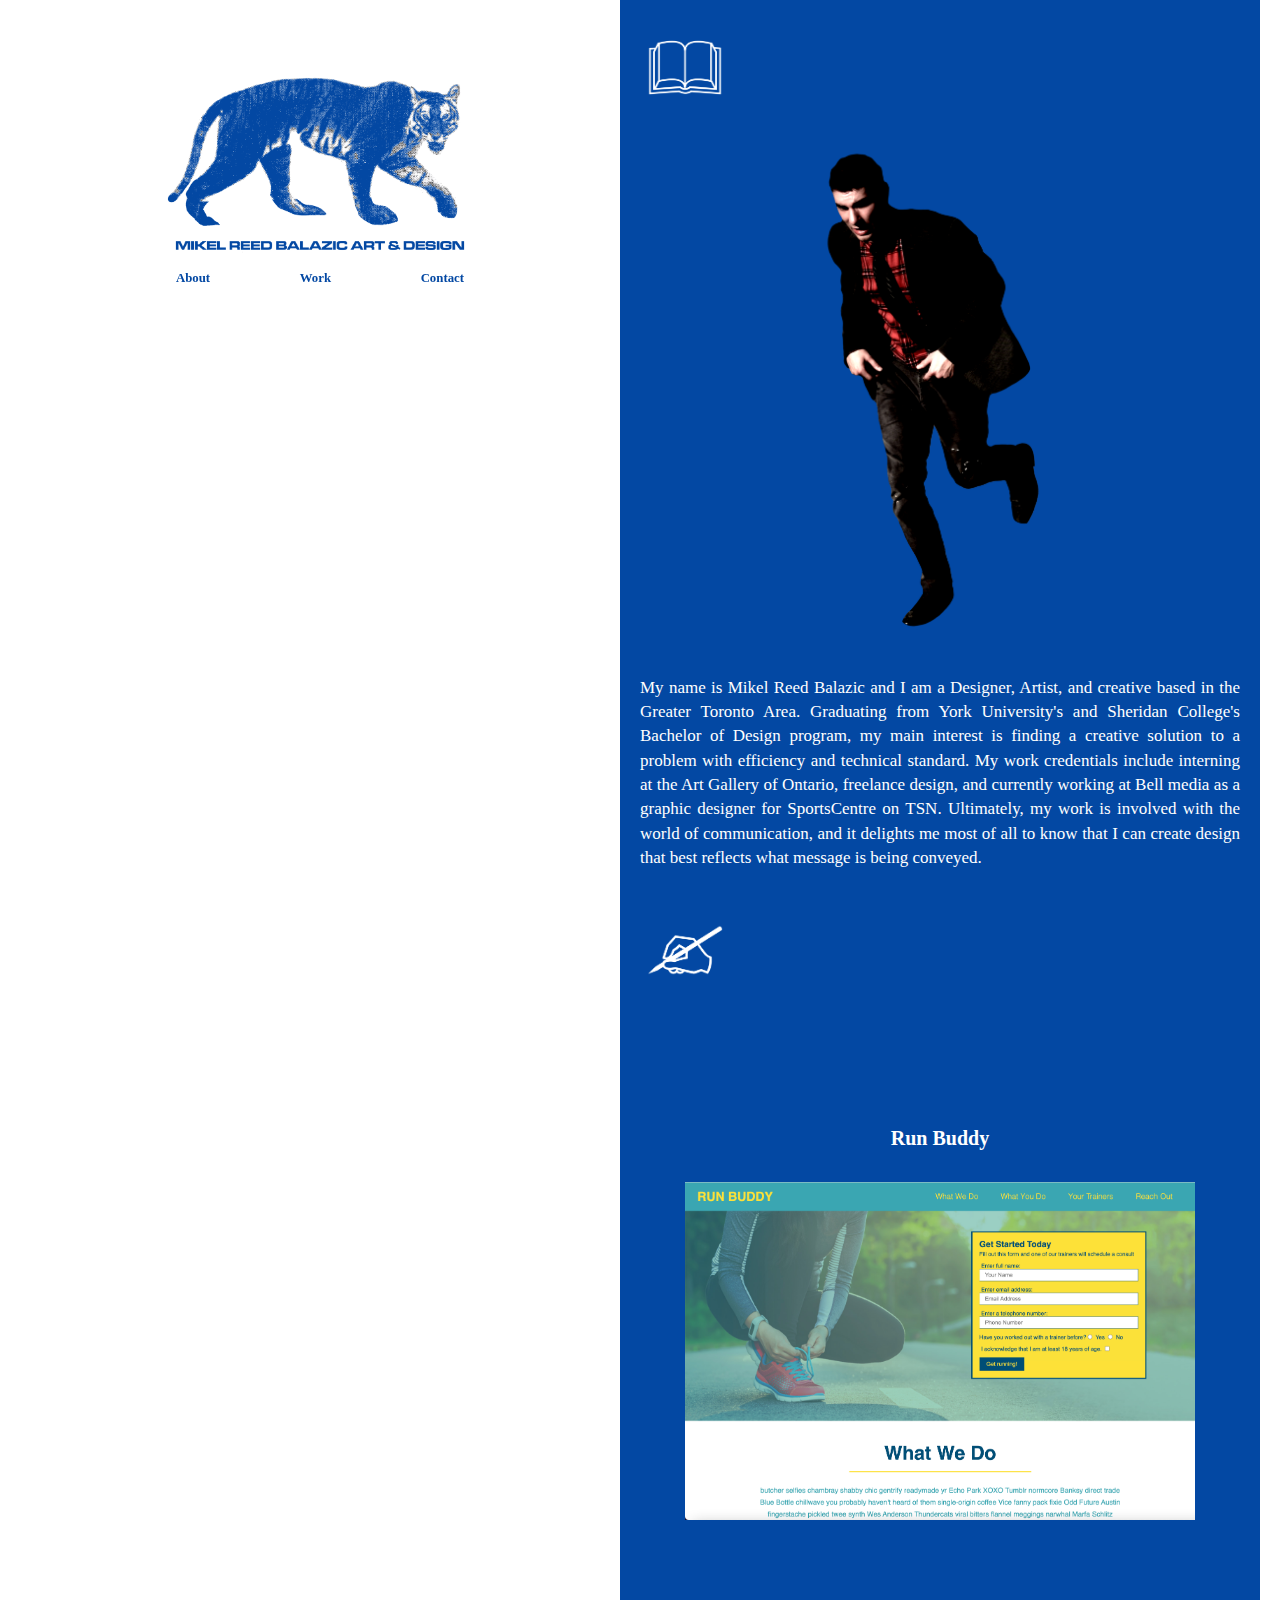
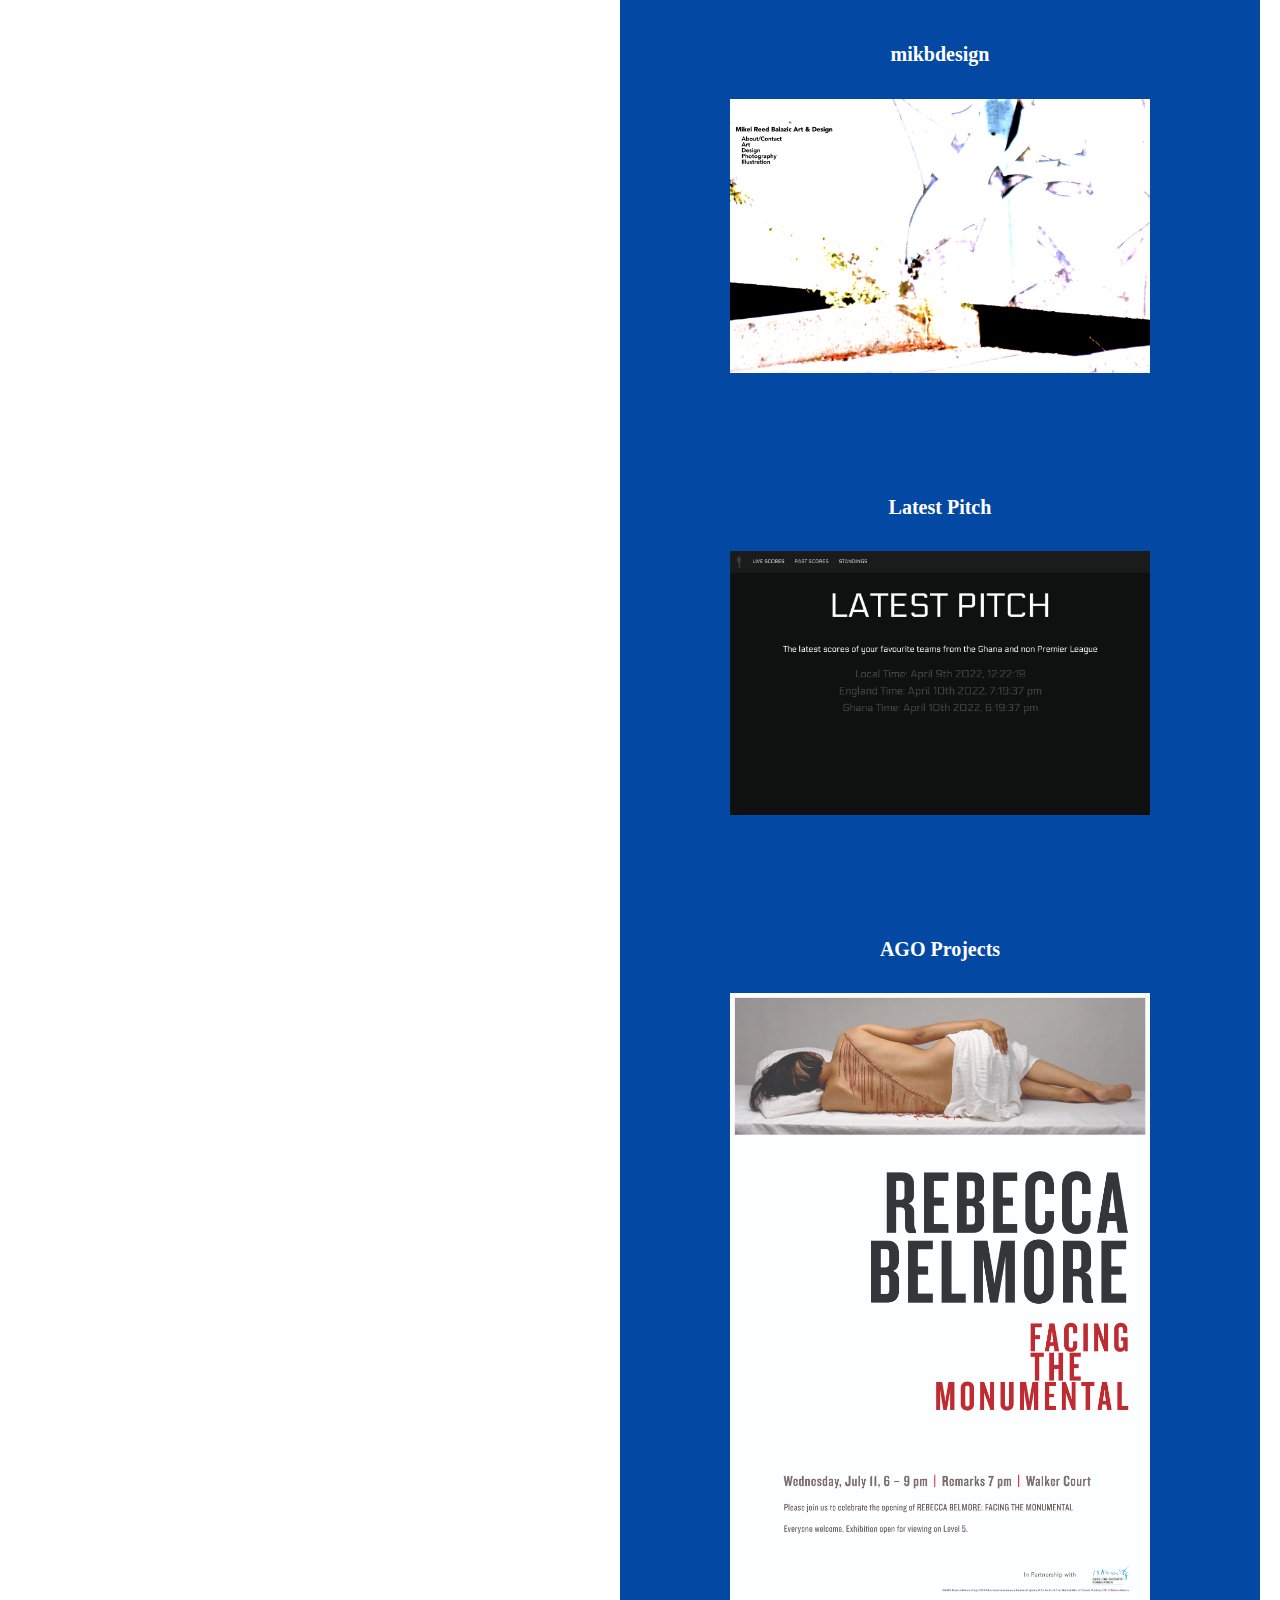
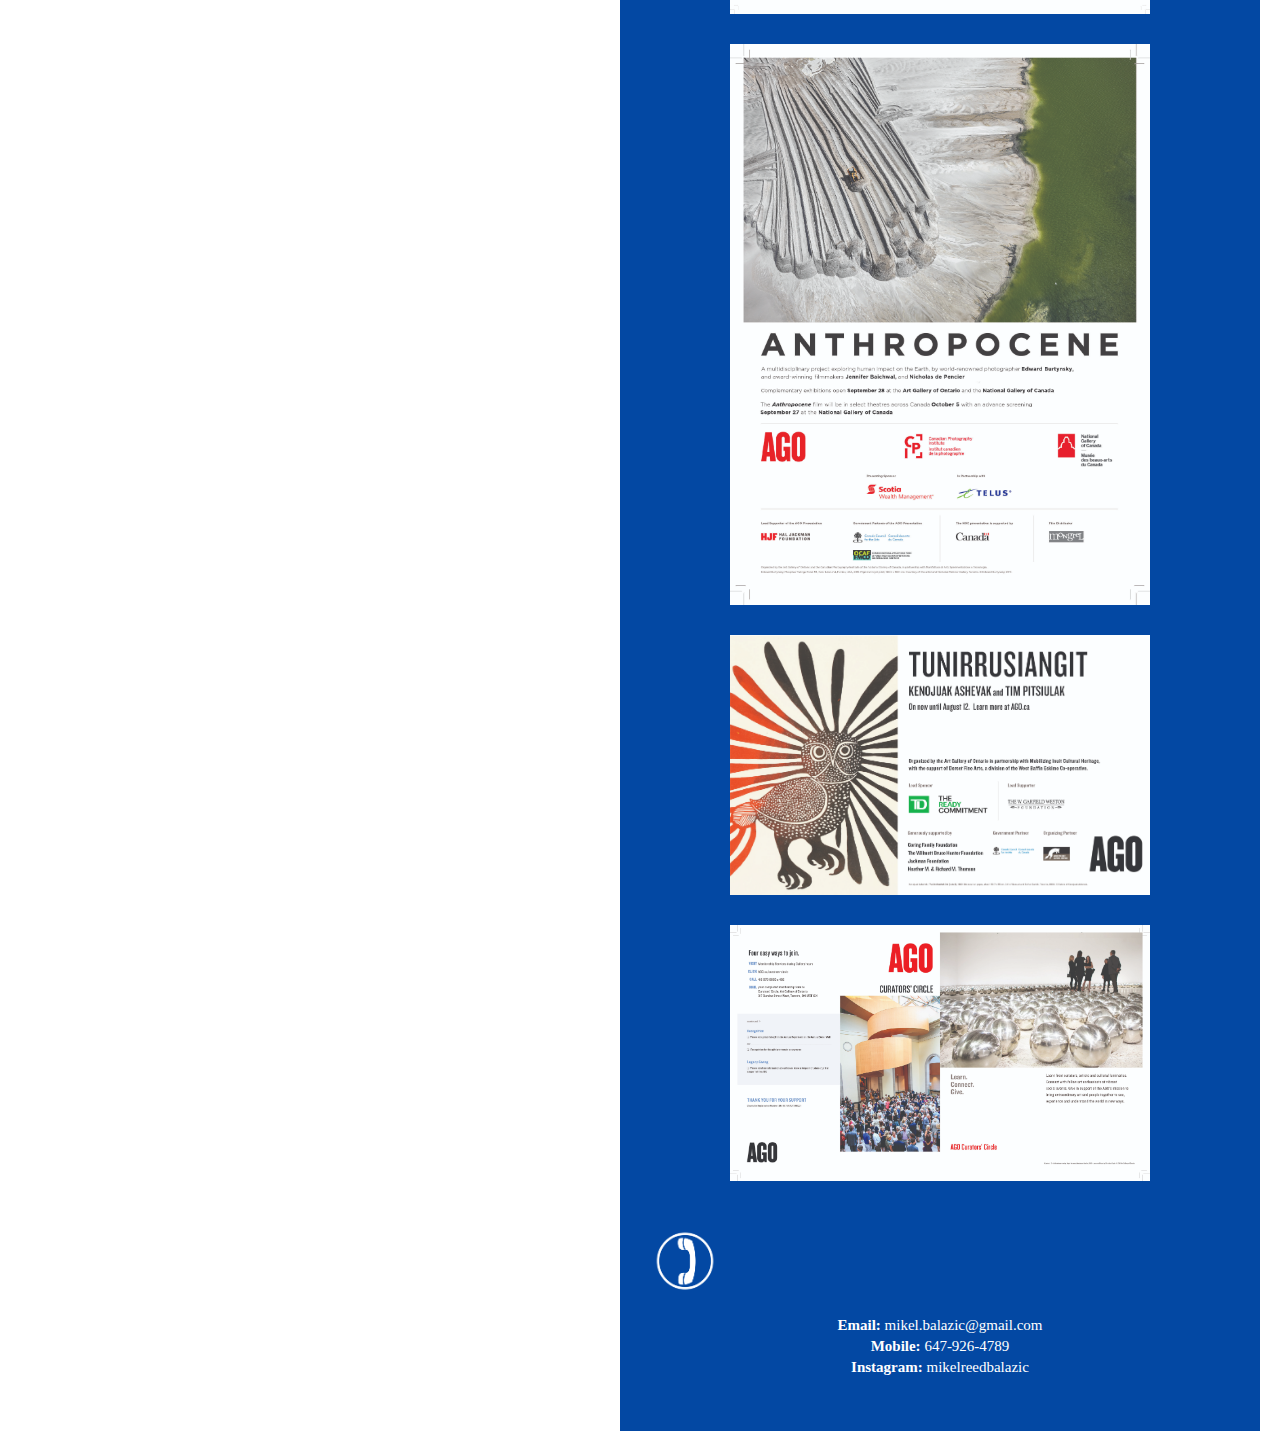
<file: index.html>
<!DOCTYPE html>
<html lang="en">
  <head>
    <meta charset="utf-8"/>
    <meta http-equiv="X-UA-Compatible" content="IE=edge"/>
    <meta name="viewport" content="width=device-width, initial-scale=1.0"/>
    <link href="./Assets/css/styles.css" rel="stylesheet"/>
    <title>Mikel Reed Balazic Art &amp; Design</title>
  </head>

  <body>
    <header>
      <nav class="navbar navbar-default-custom">
        <div class="home-nav">
          <div class="navbar-header">
            <ul>
              <li class="underline">
                <a href="#About">About</a>
              </li>
              <li>
                <a href="#Work">Work</a>
              </li>
              <li>
                <a href="#Contact">Contact</a>
              </li>
            </ul>
            <img
              src="Assets/img/tiger-blue-type.png" class="homepageimage" alt="homepageimage"/>
          </div>
        </div>
      </nav>
    </header>

    <aside class="information">
      <section id="About" class="information-content">
        <img src="Assets/img/about-icon.png" class="icon" alt="book-icon-for-about-section"/>
        <img src="Assets/img/profile-img.png" class="profile" alt="profile_photo_me-with-the-hinker"/>
        <p>
          My name is Mikel Reed Balazic and I am a Designer, Artist, and creative based in the Greater Toronto Area. Graduating from York University's and Sheridan College's Bachelor of Design program, my main interest is finding a creative solution to a problem with efficiency and technical standard. My work credentials include interning at the Art Gallery of Ontario, freelance design, and currently working at Bell media as a graphic designer for SportsCentre on TSN. Ultimately, my work is involved with the world of communication, and it delights me most of all to know that I can create design that best reflects what message is being conveyed.
        </p>
      </section>
      <section id="Work" class="information-content">
        <img src="Assets/img/work-icon.png" class="icon" alt="hand_holding_pencil_for_work_section"/>
        <p class="work-titles">Run Buddy</p>
        <a href="https://mikelbalazic.github.io/Balazic_Runbuddy/" target="_blank">
        <img src="Assets/img/run-buddy-img.png" class="buddy-size" alt="Run_Buddy_Website_Landing_Page"/>
        </a>
        <p class="work-titles">mikbdesign</p>
        <a href="http://mikbdesign.com/" target="_blank">
        <img src="Assets/img/mikb-des-img.png" class="work" alt="mikbdesign.com_Landing_Page"/>
        </a>
        <p class="work-titles">Latest Pitch</p>
        <a href="https://utorteam13.github.io/Team13_Project1/" target="_blank">
        <img src="Assets/img/latest-pitch-img.png" class="work" alt="latestpitch_Landing_Page"/>
        </a>
        <p class="work-titles">AGO Projects</p>
        <img src="Assets/img/ago1.jpg" class="work" alt="Art_Gallery_of_Ontario_1"/>
        <img src="Assets/img/ago2.jpg" class="work" alt="Art_Gallery_of_Ontario_2"/>
        <img src="Assets/img/ago3.jpg" class="work" alt="Art_Gallery_of_Ontario_3"/>
        <img src="Assets/img/ago4.jpg" class="work" alt="Art_Gallery_of_Ontario_4"/>
      </section>
      <section id="Contact" class="information-content">
        <img src="Assets/img/contact-icon.png" class="icon" alt="phone-icon-for-contact-section"/>
        <p class="contact-info">
          <b>Email:</b> mikel.balazic@gmail.com
        </p>
        <p class="contact-info">
          <b>Mobile:</b> 647-926-4789
        </p>
        <p class="contact-info">
          <b>Instagram:</b> mikelreedbalazic
        </p>
      </section>
    </aside>

  </body>
</html>
</file>
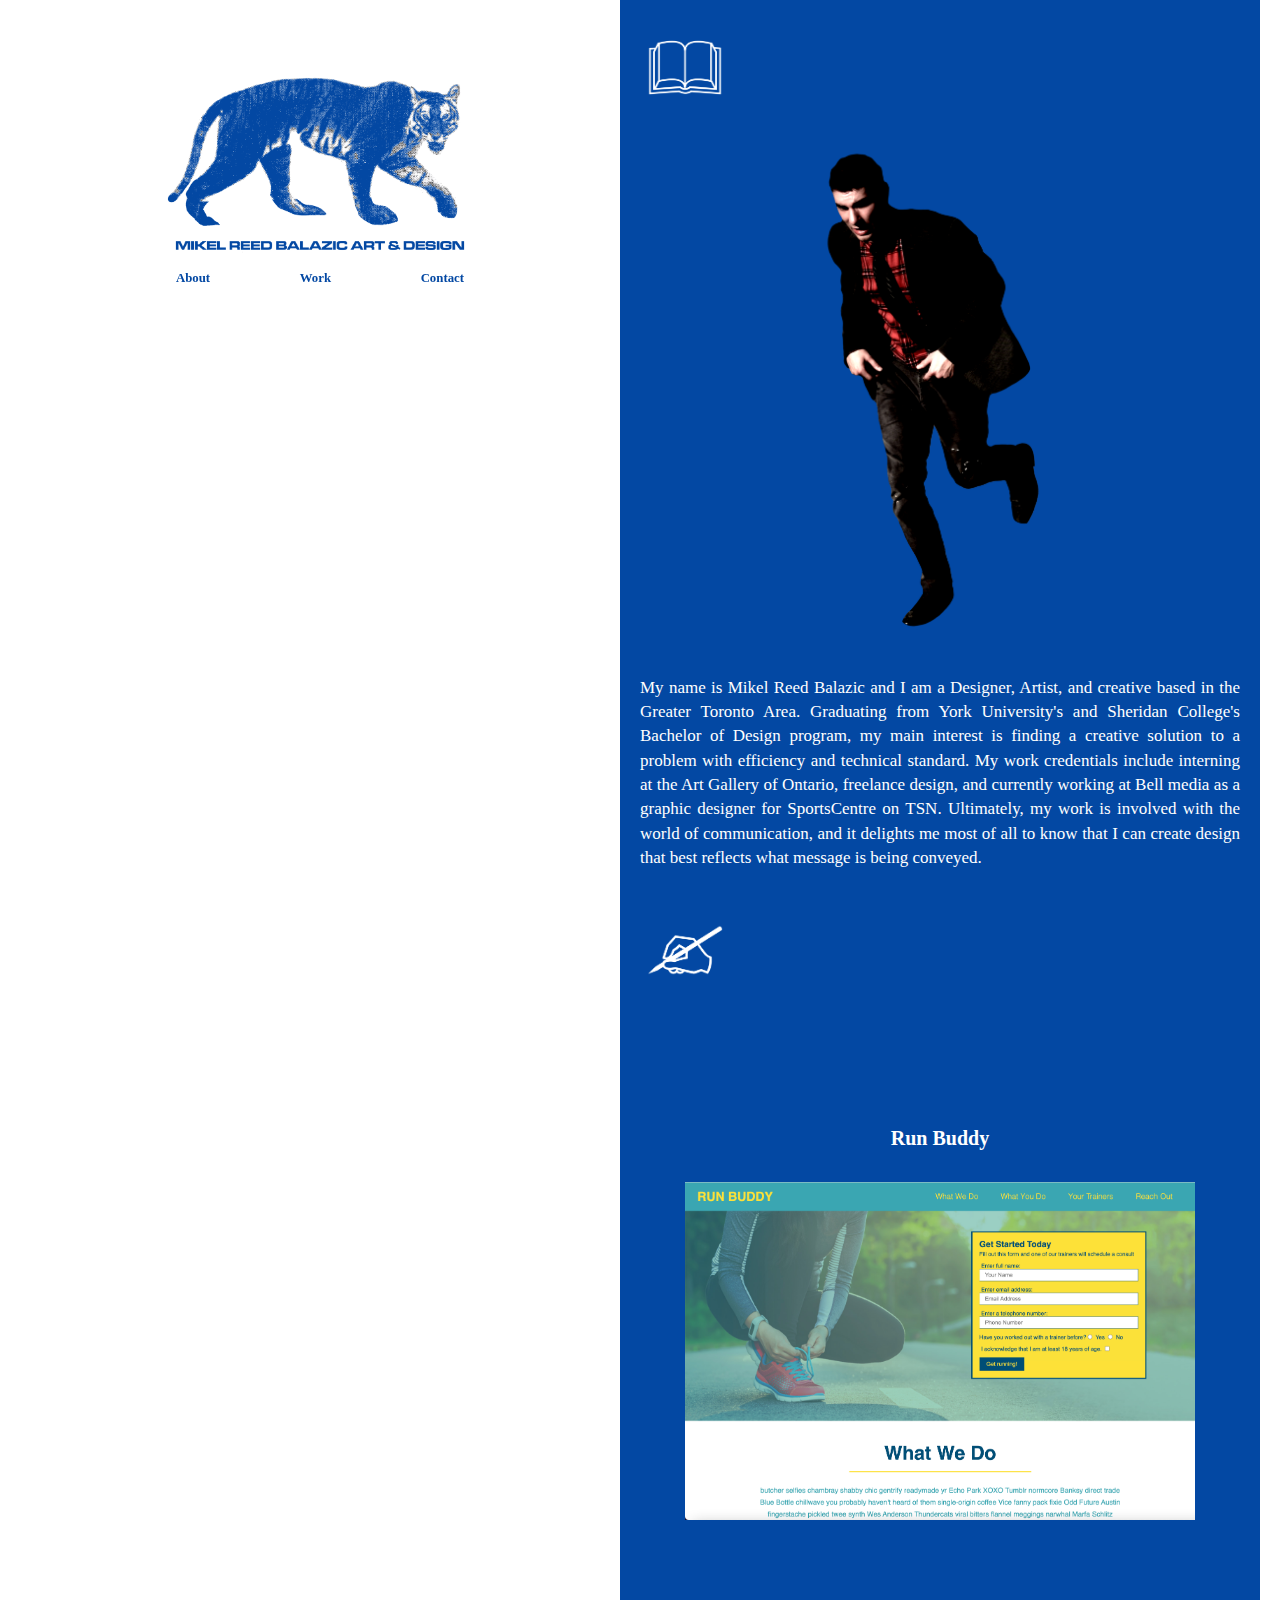
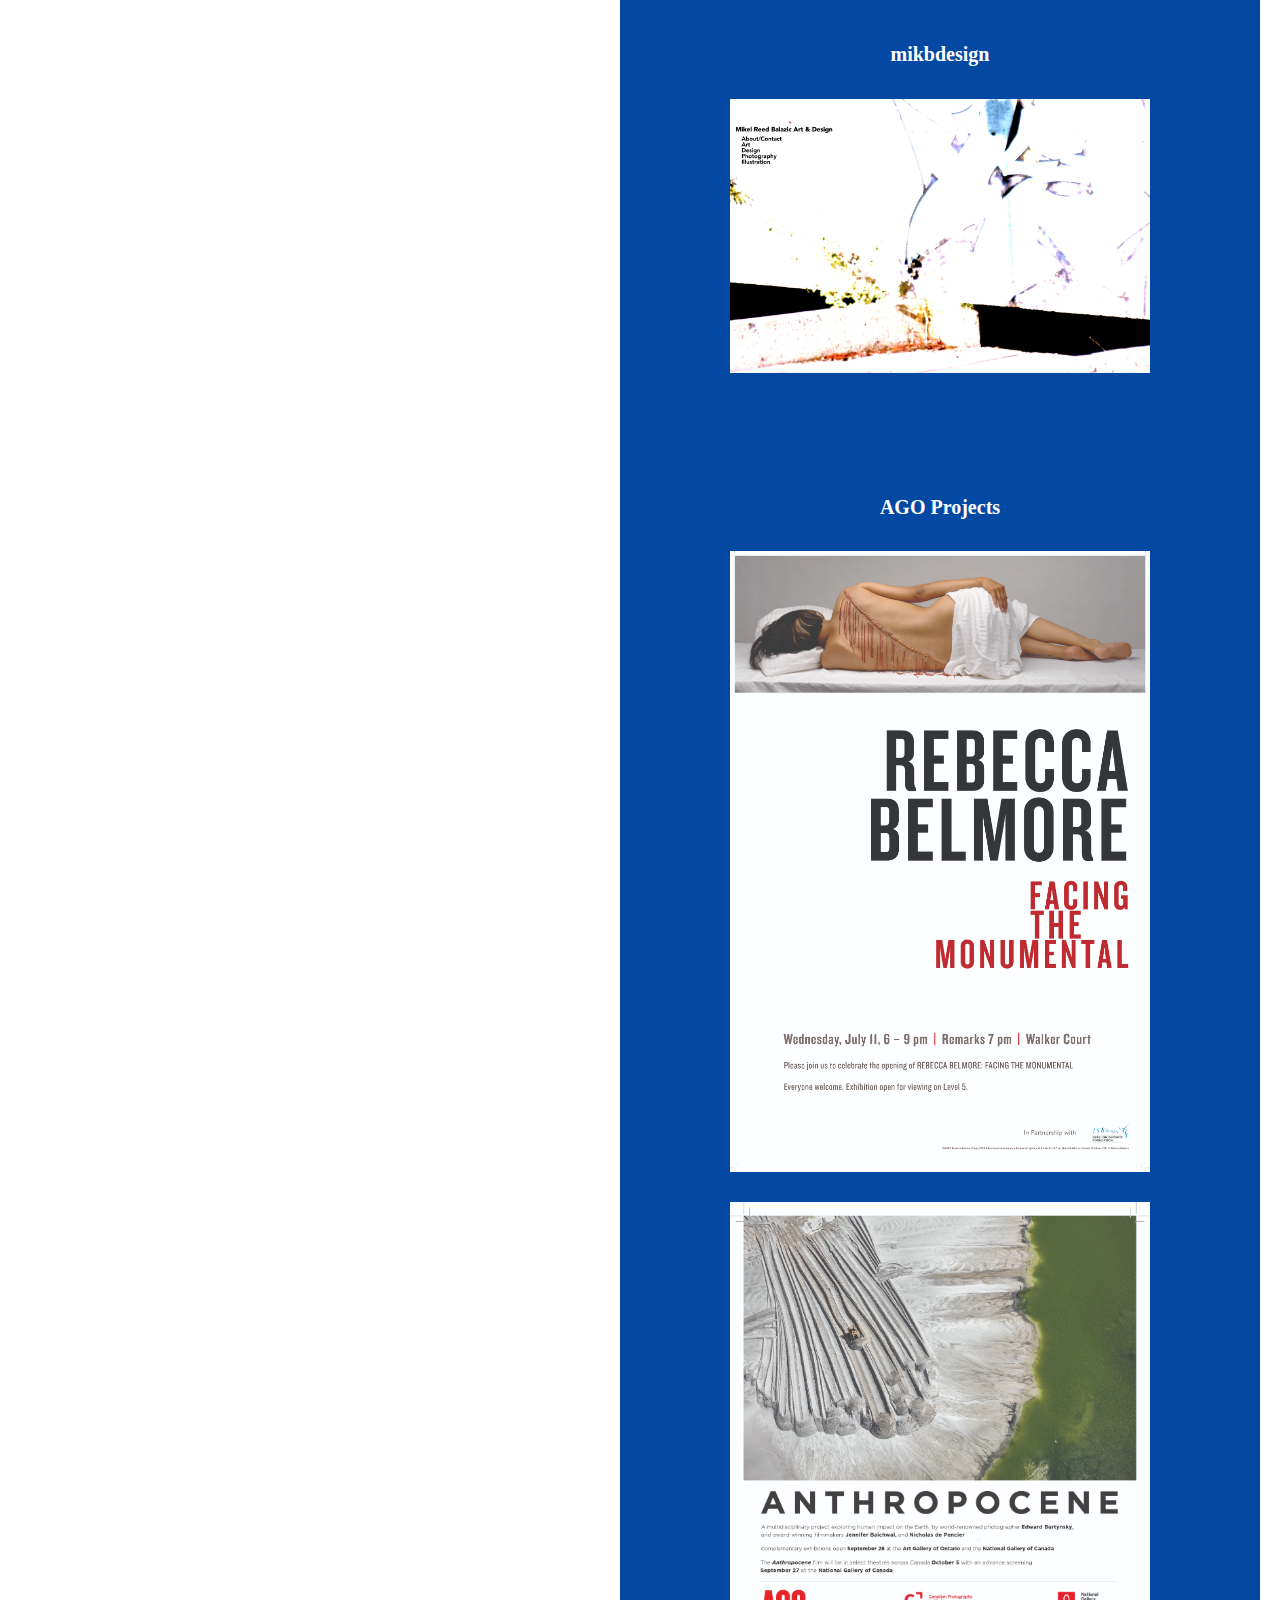
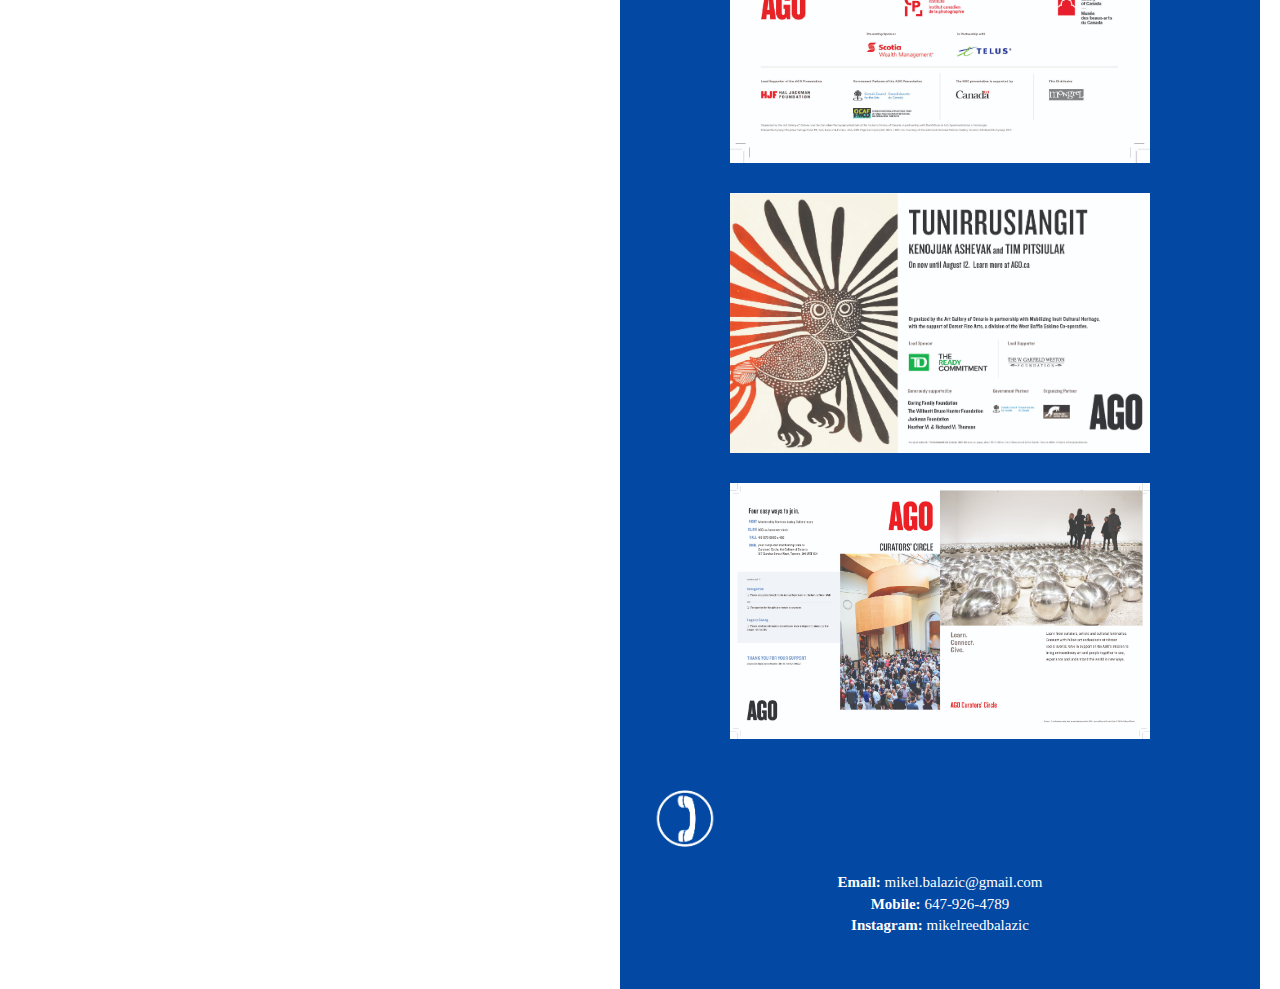
<file: Challenge_02/index.html>
<!DOCTYPE html>
<html lang="en">
  <head>
    <meta charset="utf-8"/>
    <meta http-equiv="X-UA-Compatible" content="IE=edge"/>
    <meta name="viewport" content="width=device-width, initial-scale=1.0"/>
    <link href="css/styles.css" rel="stylesheet"/>
    <title>Mikel Reed Balazic Art &amp; Design</title>
  </head>

  <body>
    <header>
      <nav class="navbar navbar-default-custom">
        <div class="home-nav">
          <div class="navbar-header">
            <ul>
              <li class="underline">
                <a href="#About">About</a>
              </li>
              <li>
                <a href="#Work">Work</a>
              </li>
              <li>
                <a href="#Contact">Contact</a>
              </li>
            </ul>
            <img
              src="img/tiger-blue-type.png" class="homepageimage" alt="homepageimage"/>
          </div>
        </div>
      </nav>
    </header>

    <aside class="information">
      <section id="About" class="information-content">
        <img src="img/about-icon.png" class="icon" alt="book-icon-for-about-section"/>
        <img src="img/profile-img.png" class="profile" alt="profile_photo_me-with-the-hinker"/>
        <p>
          My name is Mikel Reed Balazic and I am a Designer, Artist, and creative based in the Greater Toronto Area. Graduating from York University's and Sheridan College's Bachelor of Design program, my main interest is finding a creative solution to a problem with efficiency and technical standard. My work credentials include interning at the Art Gallery of Ontario, freelance design, and currently working at Bell media as a graphic designer for SportsCentre on TSN. Ultimately, my work is involved with the world of communication, and it delights me most of all to know that I can create design that best reflects what message is being conveyed.
        </p>
      </section>
      <section id="Work" class="information-content">
        <img src="img/work-icon.png" class="icon" alt="hand_holding_pencil_for_work_section"/>
        <p class="work-titles">Run Buddy</p>
        <a href="https://mikelbalazic.github.io/Balazic_Runbuddy/" target="_blank">
        <img src="img/run-buddy-img.png" class="buddy-size" alt="Run_Buddy_Website_Landing_Page"/>
        </a>
        <p class="work-titles">mikbdesign</p>
        <a href="http://mikbdesign.com/" target="_blank">
        <img src="img/mikb-des-img.png" class="work" alt="mikbdesign.com_Landing_Page"/>
        </a>
        <p class="work-titles">AGO Projects</p>
        <img src="img/ago1.jpg" class="work" alt="Art_Gallery_of_Ontario_1"/>
        <img src="img/ago2.jpg" class="work" alt="Art_Gallery_of_Ontario_2"/>
        <img src="img/ago3.jpg" class="work" alt="Art_Gallery_of_Ontario_3"/>
        <img src="img/ago4.jpg" class="work" alt="Art_Gallery_of_Ontario_4"/>
      </section>
      <section id="Contact" class="information-content">
        <img src="img/contact-icon.png" class="icon" alt="phone-icon-for-contact-section"/>
        <p class="contact-info">
          <b>Email:</b> mikel.balazic@gmail.com
        </p>
        <p class="contact-info">
          <b>Mobile:</b> 647-926-4789
        </p>
        <p class="contact-info">
          <b>Instagram:</b> mikelreedbalazic
        </p>
      </section>
    </aside>

  </body>
</html>
</file>
<file: Assets/css/styles.css>
@charset "UTF-8";
/* CSS Document */

/* Styles for overall html */

html {
  height: 100%;
  width: 100%;
}

/* Styles for body section */

body {
  height: 100%;
  width: 100%;
  background-color: white;
  font-family: 'Helvetica Neue', Helvetica, Arial, sans-serif;
  font-size: 14px;
  line-height: 1.42857143;
  color: #0348a3;
}

/* Styles for header section */

header {
  display: flex;
  position: fixed;
  top: 0;
}

/* Styles for nav section */

header nav {
  width: 50%;
  display: flex;
  justify-content: flex-start;
}

.navbar-header {
  display: flex;
  flex-direction: column-reverse;
  justify-content: center;
  align-items: center;
}
.home-nav img {
  width: 50%;
  padding-top: 70px;
}

.navbar-header ul {
  display: flex;
  justify-content: space-between; 
  width: 45%;
  list-style: none;
}

.navbar-header a {
  font-family: 'Avenir';
  font-weight: 900;
  font-size: 1vw;
  color: #0348a3;
  text-decoration: none;
}

a:hover {
  text-decoration: underline;
}

/* Styles for information section */

* {
  box-sizing: border-box;
  padding: 0;
  margin: 0;
}

.icon {
  max-width: 15%;
  max-height: 15%;
}

.information {
  margin-right: 20px;
  padding: 20px;
  clear: both;
  float: right;
  width: 50%;
  height: auto;
  font-family: 'Avenir';
  background-color: #0348a3;
}

.information-content {
  margin-bottom: 32px;
  color: #ffffff;
}

.information-content .profile {
  display: block;
  margin: 2px auto;
  max-width: 50%;
  max-height: 50%;
}

.information-content .work {
  display: block;
  margin: 2px auto;
  margin-top: 30px;
  max-width: 70%;
  max-height: 70%;
}

.information-content .buddy-size {
  display: block;
  margin: 2px auto;
  margin-top: 30px;
  max-width: 85%;
  max-height: 85%;
}

.information-content .work-titles {
  text-align: center;
  font-size: 20px;
  font-weight: 800;
  margin-top: 120px;
}

.information-content p { 
  text-align: justify;
  text-justify: inter-word;
  font-size: 17px;
}

.information-content .contact-info {
  text-align: center;
  font-size: 15px;
}

@media screen and (max-width: 900px) {
  .information-content p { 
    font-size: 12px;
  }
}

@media screen and (max-width: 700px) {
  .information-content p { 
    font-size: 10px;
  }
}

@media screen and (max-width: 500px) {
  .information-content p { 
    font-size: 8px;
  }
}
</file>
<file: Challenge_02/css/styles.css>
@charset "UTF-8";
/* CSS Document */

/* Styles for overall html */

html {
  height: 100%;
  width: 100%;
}

/* Styles for body section */

body {
  height: 100%;
  width: 100%;
  background-color: white;
  font-family: 'Helvetica Neue', Helvetica, Arial, sans-serif;
  font-size: 14px;
  line-height: 1.42857143;
  color: #0348a3;
}

/* Styles for header section */

header {
  display: flex;
  position: fixed;
  top: 0;
}

/* Styles for nav section */

header nav {
  width: 50%;
  display: flex;
  justify-content: flex-start;
}

.navbar-header {
  display: flex;
  flex-direction: column-reverse;
  justify-content: center;
  align-items: center;
}
.home-nav img {
  width: 50%;
  padding-top: 70px;
}

.navbar-header ul {
  display: flex;
  justify-content: space-between; 
  width: 45%;
  list-style: none;
}

.navbar-header a {
  font-family: 'Avenir';
  font-weight: 900;
  font-size: 1vw;
  color: #0348a3;
  text-decoration: none;
}

a:hover {
  text-decoration: underline;
}

/* Styles for information section */

* {
  box-sizing: border-box;
  padding: 0;
  margin: 0;
}

.icon {
  max-width: 15%;
  max-height: 15%;
}

.information {
  margin-right: 20px;
  padding: 20px;
  clear: both;
  float: right;
  width: 50%;
  height: auto;
  font-family: 'Avenir';
  background-color: #0348a3;
}

.information-content {
  margin-bottom: 32px;
  color: #ffffff;
}

.information-content .profile {
  display: block;
  margin: 2px auto;
  max-width: 50%;
  max-height: 50%;
}

.information-content .work {
  display: block;
  margin: 2px auto;
  margin-top: 30px;
  max-width: 70%;
  max-height: 70%;
}

.information-content .buddy-size {
  display: block;
  margin: 2px auto;
  margin-top: 30px;
  max-width: 85%;
  max-height: 85%;
}

.information-content .work-titles {
  text-align: center;
  font-size: 20px;
  font-weight: 800;
  margin-top: 120px;
}

.information-content p { 
  text-align: justify;
  text-justify: inter-word;
  font-size: 17px;
}

.information-content .contact-info {
  text-align: center;
  font-size: 15px;
}

@media screen and (max-width: 900px) {
  .information-content p { 
    font-size: 12px;
  }
}

@media screen and (max-width: 700px) {
  .information-content p { 
    font-size: 10px;
  }
}

@media screen and (max-width: 500px) {
  .information-content p { 
    font-size: 8px;
  }
}
</file>
